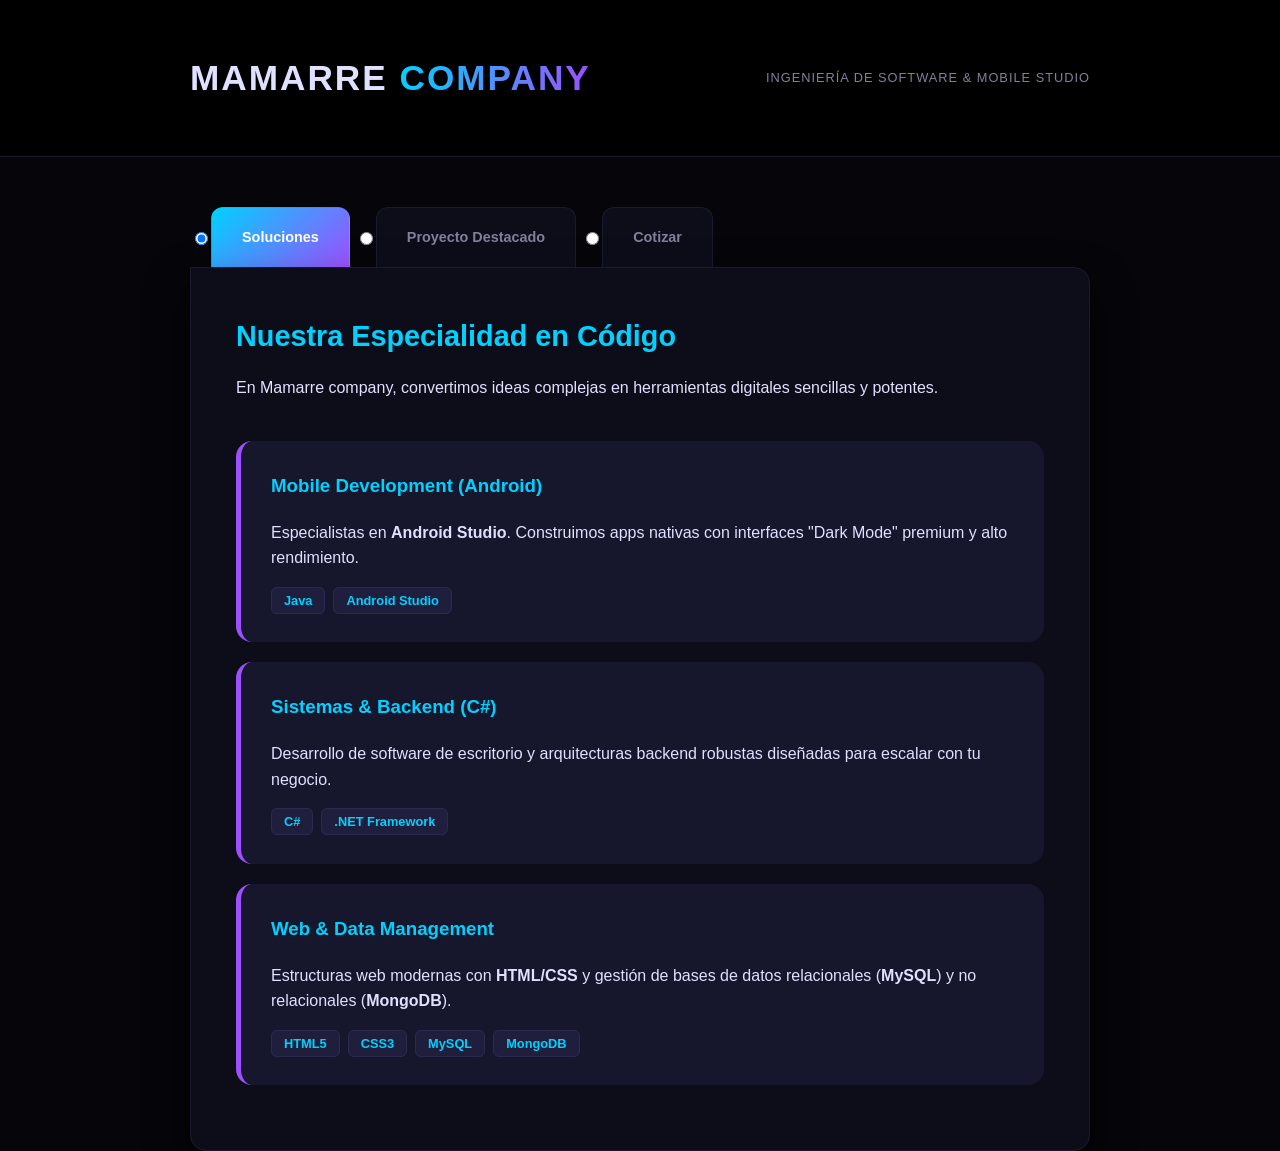
<file: index.html>
<!DOCTYPE html>
<html lang="es">
<head>
    <meta charset="UTF-8">
    <meta name="viewport" content="width=device-width, initial-scale=1.0">
    <title>Mamarre company | Software Studio</title>
    <link rel="stylesheet" href="style.css">
</head>
<body>

    <header class="main-header">
        <div class="container nav-flex">
            <div class="logo">Mamarre <span>company</span></div>
            <div class="header-info">Ingeniería de Software & Mobile Studio</div>
        </div>
    </header>

    <main class="container">
        <div class="tabs">
            <!-- PESTAÑA SOLUCIONES -->
            <input type="radio" name="tabs" id="tab-servicios" checked="checked">
            <label for="tab-servicios">Soluciones</label>
            <div class="tab-content">
                <div class="section-header">
                    <h2>Nuestra Especialidad en Código</h2>
                    <p>En Mamarre company, convertimos ideas complejas en herramientas digitales sencillas y potentes.</p>
                </div>
                
                <div class="services-detailed">
                    <div class="card-detail">
                        <div class="card-text">
                            <h3>Mobile Development (Android)</h3>
                            <p>Especialistas en <strong>Android Studio</strong>. Construimos apps nativas con interfaces "Dark Mode" premium y alto rendimiento.</p>
                            <div class="tech-tags"><span>Java</span><span>Android Studio</span></div>
                        </div>
                    </div>

                    <div class="card-detail">
                        <div class="card-text">
                            <h3>Sistemas & Backend (C#)</h3>
                            <p>Desarrollo de software de escritorio y arquitecturas backend robustas diseñadas para escalar con tu negocio.</p>
                            <div class="tech-tags"><span>C#</span><span>.NET Framework</span></div>
                        </div>
                    </div>

                    <div class="card-detail">
                        <div class="card-text">
                            <h3>Web & Data Management</h3>
                            <p>Estructuras web modernas con <strong>HTML/CSS</strong> y gestión de bases de datos relacionales (<strong>MySQL</strong>) y no relacionales (<strong>MongoDB</strong>).</p>
                            <div class="tech-tags"><span>HTML5</span><span>CSS3</span><span>MySQL</span><span>MongoDB</span></div>
                        </div>
                    </div>
                </div>
            </div>

            <!-- PESTAÑA PROYECTO -->
            <input type="radio" name="tabs" id="tab-proyecto">
            <label for="tab-proyecto">Proyecto Destacado</label>
            <div class="tab-content">
                <div class="project-featured">
                    <div class="badge">Nuevo</div>
                    <h3>App de Entrenamiento Inteligente</h3>
                    <p>Una aplicación nativa para el registro de entrenamientos en tiempo real, con sistema de selección de ejercicios modular y visualización de progreso dinámico.</p>
                    <div class="project-meta">
                        <strong>Stack:</strong> Java / Android Studio / SQLite Local
                    </div>
                </div>
            </div>

            <!-- PESTAÑA COTIZACIÓN -->
            <input type="radio" name="tabs" id="tab-contacto">
            <label for="tab-contacto">Cotizar</label>
            <div class="tab-content">
                <div class="contact-box">
                    <h2>¿Listo para empezar con Mamarre company?</h2>
                    <p>Cuéntanos tu proyecto y recibe una cotización técnica detallada.</p>
                    
                    <a href="https://wa.me/527752059888?text=Hola%20Mamarre%20company%2C%20necesito%20una%20cotizaci%C3%B3n%20para%20un%20proyecto." 
                       class="btn-wa-simple" 
                       target="_blank">
                        Escríbenos por WhatsApp
                    </a>
                </div>
            </div>
        </div>
    </main>

</body>
</html>
</file>
<file: style.css>
:root {
    --bg-deep: #05050a; 
    --bg-tab: #0d0d1a;
    --bg-card: #16162d;
    --accent-blue: #00d1ff; 
    --accent-purple: #9d50ff; 
    --text-main: #e0e0ff;
    --text-dim: #80809b;
}

body {
    margin: 0;
    font-family: 'Inter', 'Segoe UI', sans-serif;
    background-color: var(--bg-deep);
    color: var(--text-main);
    line-height: 1.6;
}

.container {
    max-width: 900px;
    margin: 0 auto;
    padding: 0 20px;
}

.main-header {
    padding: 50px 0;
    border-bottom: 1px solid #1a1a2e;
    background-color: #000;
}

.nav-flex {
    display: flex;
    justify-content: space-between;
    align-items: center;
}

.logo {
    font-size: 2.2rem;
    font-weight: 900;
    text-transform: uppercase;
    letter-spacing: 2px;
}

.logo span {
    background: linear-gradient(to right, var(--accent-blue), var(--accent-purple));
    -webkit-background-clip: text;
    -webkit-text-fill-color: transparent;
}

.header-info {
    font-size: 0.8rem;
    color: var(--text-dim);
    text-transform: uppercase;
    letter-spacing: 1px;
}

/* Tabs */
.tabs {
    display: flex;
    flex-wrap: wrap;
    margin-top: 50px;
}

.tabs label {
    padding: 18px 30px;
    background: var(--bg-tab);
    margin-right: 5px;
    cursor: pointer;
    border-radius: 12px 12px 0 0;
    font-size: 0.9rem;
    font-weight: bold;
    color: var(--text-dim);
    transition: 0.3s;
    border: 1px solid #1a1a2e;
    border-bottom: none;
}

.tabs input[type="radio"]:checked + label {
    background: linear-gradient(135deg, var(--accent-blue), var(--accent-purple));
    color: white;
    border-color: transparent;
}

.tab-content {
    width: 100%;
    order: 1;
    display: none;
    padding: 45px;
    background: var(--bg-tab);
    border-radius: 0 16px 16px 16px;
    border: 1px solid #1a1a2e;
    box-shadow: 0 20px 40px rgba(0,0,0,0.5);
}

.tabs input[type="radio"]:checked + label + .tab-content {
    display: block;
}

/* Estilo de Secciones */
.section-header {
    margin-bottom: 40px;
}

.section-header h2 {
    color: var(--accent-blue);
    margin: 0;
    font-size: 1.8rem;
}

.card-detail {
    background: var(--bg-card);
    margin-bottom: 20px;
    padding: 30px;
    border-radius: 16px;
    border-left: 5px solid var(--accent-purple);
    transition: transform 0.2s;
}

.card-detail:hover {
    transform: translateX(10px);
}

.card-text h3 {
    margin-top: 0;
    color: var(--accent-blue);
}

.tech-tags span {
    background: #1f1f3d;
    color: var(--accent-blue);
    padding: 5px 12px;
    border-radius: 6px;
    font-size: 0.8rem;
    font-weight: bold;
    margin-right: 8px;
    border: 1px solid #2a2a4d;
}

/* Proyecto Destacado */
.project-featured {
    background: linear-gradient(135deg, #1a1a35, #0d0d1a);
    padding: 40px;
    border-radius: 20px;
    position: relative;
    border: 1px solid #2a2a4d;
}

.badge {
    position: absolute;
    top: 25px;
    right: 25px;
    background: var(--accent-purple);
    color: white;
    padding: 4px 12px;
    border-radius: 50px;
    font-size: 0.7rem;
    font-weight: bold;
}

/* WhatsApp Simple */
.contact-box {
    text-align: center;
}

.btn-wa-simple {
    display: inline-block;
    margin-top: 20px;
    padding: 14px 40px;
    border: 1px solid #25d366;
    color: #25d366;
    text-decoration: none;
    border-radius: 8px;
    font-weight: bold;
    transition: 0.3s;
    text-transform: uppercase;
    letter-spacing: 1px;
}

.btn-wa-simple:hover {
    background: rgba(37, 211, 102, 0.1);
}

footer {
    text-align: center;
    padding: 60px;
    color: var(--text-dim);
    font-size: 0.8rem;
}
</file>
